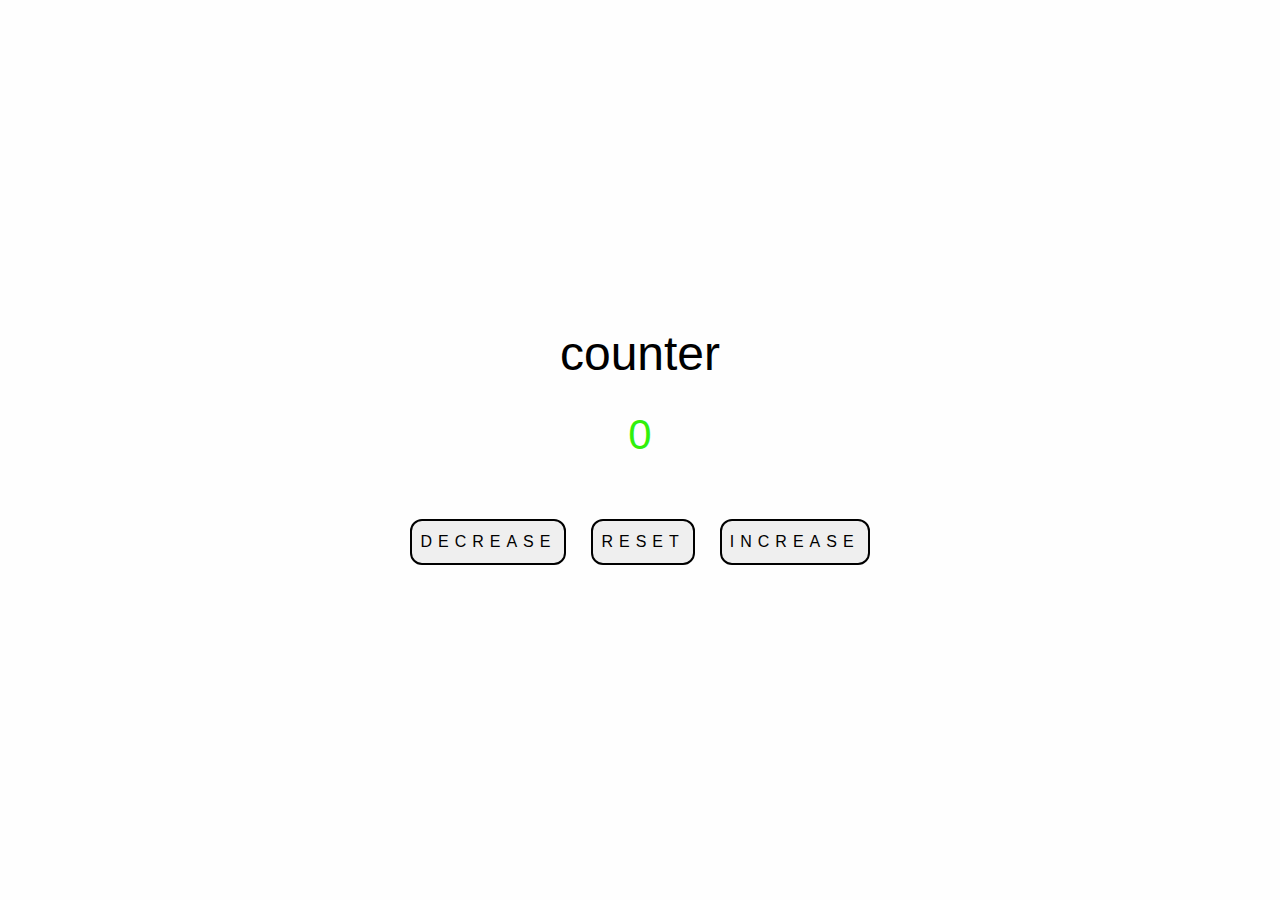
<file: counter/index.html>
<!DOCTYPE html>
<html lang="en">
<head>
  <meta charset="UTF-8">
  <meta name="viewport" content="width=device-width, initial-scale=1.0">
  <title>Counter</title>
  <style>
    *{
      margin: 0;
      padding:0;
      box-sizing: border-box;
      font-family: 'Franklin Gothic Medium', 'Arial Narrow', Arial, sans-serif;
    }
    .counter{
      width: 100%;
      height: 100vh;
      overflow: hidden;
      display: flex;
      flex-direction: column;
      align-items: center;
      justify-content: center;
      margin: auto;
      background-color: #fefefe;
      color: #000;
      cursor: default;
    }
    .counter h1{
      font-size: 48px;
      font-weight: 500;
      margin-bottom: 30px;
    }
    .count{
      font-size: 42px;
      font-weight: 500;
      margin-bottom: 50px;
      color: #31f00b;
    }
    .count-btn{
      display: flex;
      align-items: center;
      justify-content: center;
      gap: 25px;
      width: 100%;
      padding: 10px 0px;
    }
    .count-btn button{
      font-size: 16px;
      font-weight: 500;
      letter-spacing: 6px;
      padding: 12px 8px;
      border: 2px solid #000;
      border-radius: 12px;
      outline: 0;
      cursor: pointer;
    }
  </style>
</head>
<body>
  <div class="counter">
    <h1>counter</h1>
    <h2 class="count" id ="count"></h2>
    <div class="count-btn">
      <button id="decrease">DECREASE</button>
      <button id="reset">RESET</button>
      <button id="increase">INCREASE</button>
    </div>
  </div>

  <script>
    let count = document.getElementById('count');
    const decrease = document.getElementById('decrease');
    const reset = document.getElementById('reset');
    const increase = document.getElementById('increase');

    let countValue = 0;

    function updateDisplay () {
      count.innerHTML = countValue;
    }

    decrease.addEventListener('click', ()=>{
      countValue--;
      updateDisplay();

    });

    reset.addEventListener('click', ()=>{
      countValue = 0;
      updateDisplay();

    });

    increase.addEventListener('click', ()=>{
      countValue++;
      updateDisplay();

    });

    updateDisplay();
  </script>
</body>
</html>
</file>
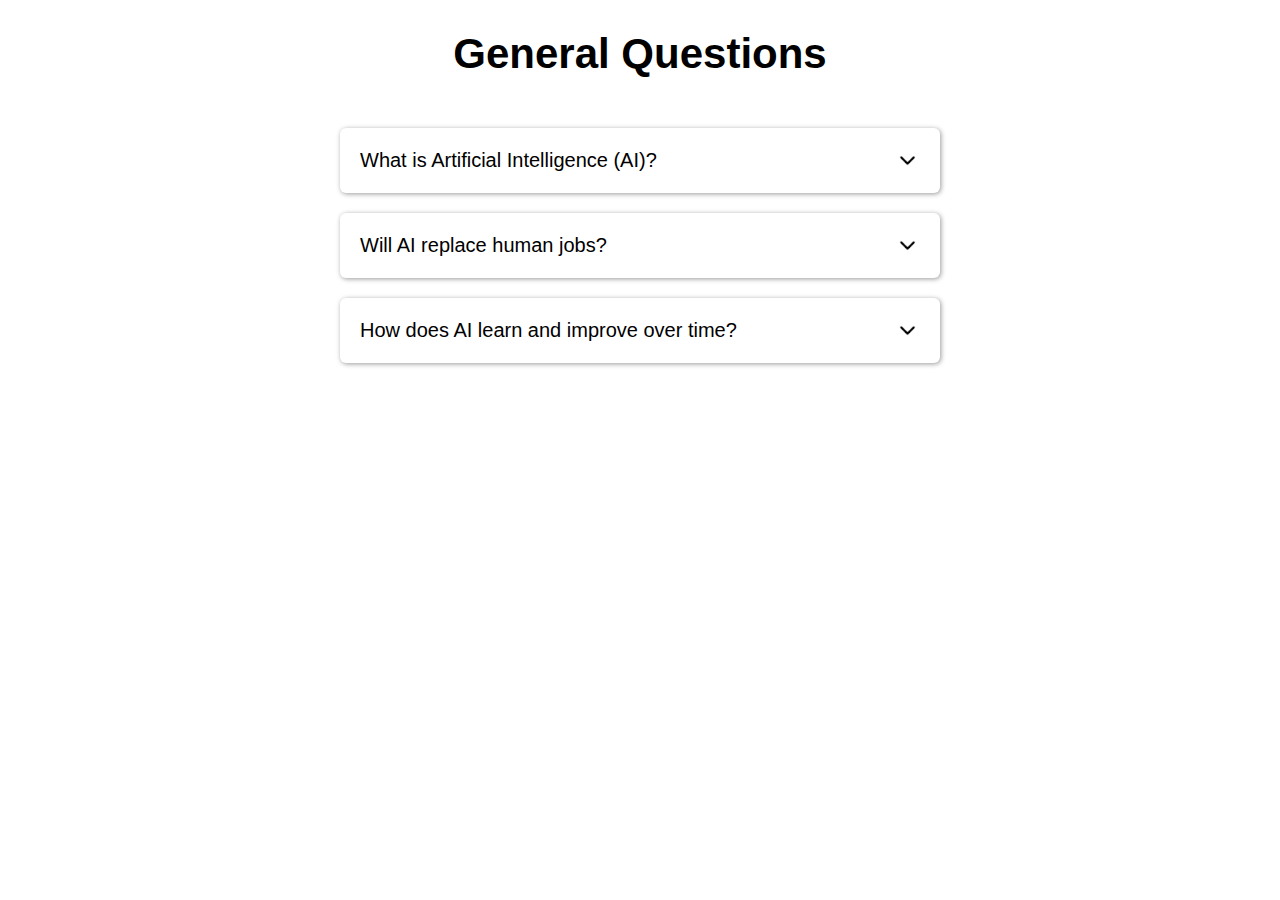
<file: FAQ/index.html>
<!DOCTYPE html>
<html lang="en">
<head>
  <meta charset="UTF-8">
  <meta name="viewport" content="width=device-width, initial-scale=1.0">
  <title>FAQ</title>
  <link rel="preconnect" href="https://fonts.googleapis.com">
  <link rel="preconnect" href="https://fonts.gstatic.com" crossorigin>
  <link href="https://fonts.googleapis.com/css2?family=Montserrat:ital,wght@0,100..900;1,100..900&family=Noto+Sans:ital,wght@0,100..900;1,100..900&family=Outfit:wght@100..900&family=Playwrite+AU+SA:wght@100..400&family=Poppins:ital,wght@0,100;0,200;0,300;0,400;0,500;0,600;0,700;0,800;0,900;1,100;1,200;1,300;1,400;1,500;1,600;1,700;1,800;1,900&display=swap" rel="stylesheet">
  <style>
    *{
      margin: 0;
      padding:0;
      box-sizing: border-box;
      font-family: 'Franklin Gothic Medium', 'Arial Narrow', Arial, sans-serif;
    }
    .quactions{
      width: 100%;
      overflow-y: auto;
      display: flex;
      flex-direction: column;
      align-items: center;
      padding-top: 30px;
      justify-content: center;
    }
    h1{
      font-size: 42px;
      font-weight: 600;
      font-family:'Playwrite Australia SA', Arial, sans-serif ;
      margin-bottom: 50px;
    }
    .quaction{
      width: 100%;
      max-width: 600px;
      border: 0;
      outline: 0;
      padding:10px;
      position: relative;
      border-radius: 6px;
      box-shadow: 1px 1px 5px rgba(0,0,0,0.4);
      margin-bottom: 20px;
    }
    .quaction-visible{
      width: 100%;
      padding: 10px;
      display: flex;
      align-items: center;
      justify-content: space-between;
      cursor: default;
      z-index: 20;
    }
    .showe{
      width: 25px;
      transition: transform .2s ease-in-out;
      cursor: pointer;
    }
    .showe:hover{
      transform: scale(1.20);
    }
    h2{
      font-size: 20px;
      font-weight: 500;
    }
    .answer{
      padding: 20px;
      display: none;
      opacity: 0;
      visibility: hidden;
    }
    p{
      font-size: 16px;
      font-weight: 400;
    }
    .visible{
      display:block;
      opacity: 1;
      visibility: visible;
    }
    .close{
      display: none;
      width: 20px;
    }
  </style>
</head>
<body>
  <div class="quactions">
    <h1>General Questions</h1>
    <div class="quaction">
      <div class="quaction-visible">
        <h2>What is Artificial Intelligence (AI)?</h2>
        <img class="showe" src="./down.png" alt="Show">
        <img class="close" src="./up.png" alt="Close" style="display: none;">
      </div>
      <div class="answer">
        <p>AI refers to the simulation of human intelligence processes by machines, especially computer systems. It includes learning (acquiring data and rules for using it), reasoning (using rules to draw conclusions), and self-correction.</p>
      </div>
    </div>
    <div class="quaction">
      <div class="quaction-visible">
        <h2>Will AI replace human jobs?</h2>
        <img class="showe" src="./down.png" alt="Show">
        <img class="close" src="./up.png" alt="Close" style="display: none;">
      </div>
      <div class="answer">
        <p>AI may automate certain tasks, potentially reducing the need for specific roles. However, it often creates new job opportunities in areas like AI development, data analysis, and system management. Many experts believe AI will augment human work rather than completely replace it.</p>
      </div>
    </div>
    <div class="quaction">
      <div class="quaction-visible">
        <h2>How does AI learn and improve over time?</h2>
        <img class="showe" src="./down.png" alt="Show">
        <img class="close" src="./up.png" alt="Close" style="display: none;">
      </div>
      <div class="answer">
        <p>AI learns and improves through a process called machine learning, which involves feeding data into algorithms to identify patterns and make predictions.</p>
      </div>
    </div>
  </div>
  
  <script>
    const showeBtns = document.querySelectorAll('.showe');
    const closeBtns = document.querySelectorAll('.close');
    const answers = document.querySelectorAll('.answer');

    showeBtns.forEach((btn, index) => {
      btn.addEventListener('click', () => {
        answers[index].classList.add('visible'); 
        btn.style.display = 'none'; 
        closeBtns[index].style.display = 'block'; 
      });
    });

    closeBtns.forEach((btn, index) => {
      btn.addEventListener('click', () => {
        answers[index].classList.remove('visible'); 
        btn.style.display = 'none'; 
        showeBtns[index].style.display = 'block'; 
      });
    });
  </script>
</body>

</html>
</file>
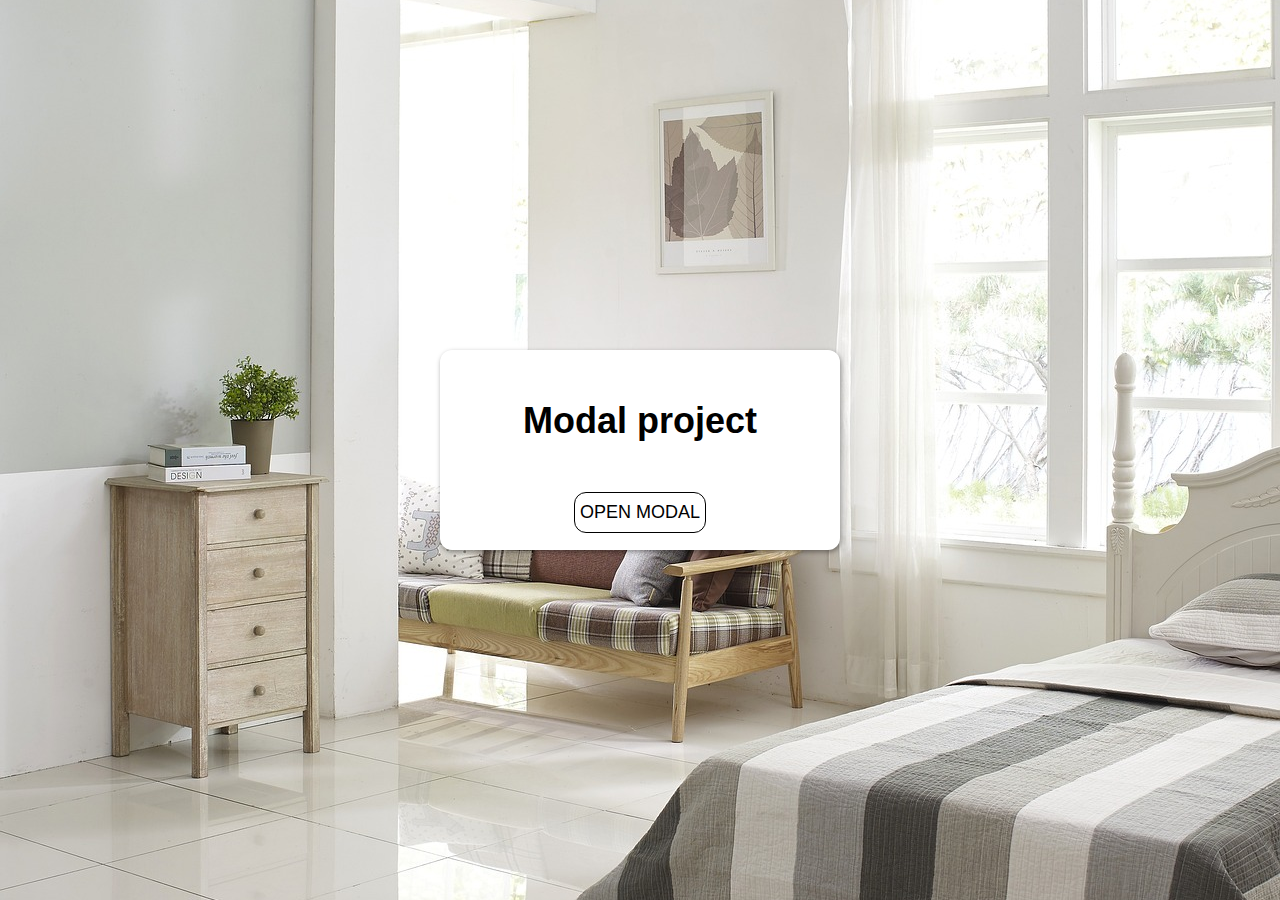
<file: model project/index.html>
<!DOCTYPE html>
<html lang="en">
<head>
  <meta charset="UTF-8">
  <meta name="viewport" content="width=device-width, initial-scale=1.0">
  <title>model</title>
  <style>
    *{
      margin: 0;
      padding:0;
      box-sizing: border-box;
      font-family: 'Franklin Gothic Medium', 'Arial Narrow', Arial, sans-serif;
    }
    .model-container{
      width: 100%;
      height: 100vh;
      display: flex;
      align-items: center;
      justify-content: center;
      background-image: url(./bedroom.jpg);
      background-position: center;
      background-repeat: no-repeat;
      background-size: cover;
      position: relative;
    }
    .modal{
      width: 100%;
      height: 200px;
      max-width: 400px;
      padding: 50px;
      text-align: center;
      border: 0;
      outline: 0;
      border-radius: 12px;
      background-color: white;
      color: black;
      box-shadow: 1px 2px 5px rgba(0,0,0,0.4);
    }
    h1{
      font-size: 36px;
      font-weight: 600;
      margin-bottom: 50px;
    }
    button{
      font-size: 18px;
      font-weight: 500;
      padding: 9px 5px;
      border: 1px solid black;
      border-radius: 12px;
      color: black;
      background: transparent;
      transition: background-color .4s ease-in-out, transform .4s ease-in-out;
    }
    button:hover{
      background-color: rgb(64, 241, 241);
      transform: scale(0.95);
    }
    .modal-content{
      position: absolute;
      top: 0;
      bottom: 0;
      left: 0;
      right: 0;
      background-color: rgba(141, 245, 245, 0.6);
      display: flex;
      align-items: center;
      justify-content: center;
      opacity: 0;
      visibility: hidden;
      transition: opacity .3s ease-in-out, visibility .3s ease-in-out;
    }
    .visible{
      opacity: 1;
      visibility: visible;
    }
    .m-content{
      width: 100%;
      max-width: 350px;
      height:100px;
      z-index: 10;
      border: 0;
      padding: 10px;
      outline: 0;
      border-radius: 12px;
      background-color: white;
      text-align: center;
    }
    .close{
      width: 30px;
      display: block;
      float: right;
      transition: transform .3s ease-in-out;
    }
    .close:hover{
      transform: scale(1.08);
    }
    h2{
      display: inline-block;
      font-size: 32px;
      font-weight: 600;
      margin-top: 15px;
    }
  </style>
</head>
<body>
  <div class="model-container">
    <div class="modal">
      <h1>Modal project</h1>
      <button id="open">OPEN MODAL</button>
    </div>
    <div class="modal-content " id="modal_view">
      <div class="m-content">
        <img class="close" id="close" src="./close.png" alt="">
        <h2>Modal Content</h2>
      </div>
    </div>
  </div>

  <script>
    const openBtn = document.getElementById('open');
    const closeBtn = document.getElementById('close');
    const modalView = document.getElementById('modal_view');

    // openBtn.addEventListener('click', ()=> {
    //   modalView.style.display = 'flex';
    // })

    // closeBtn.addEventListener('click', ()=> {
    //   modalView.style.display = 'none';
    // })

    openBtn.addEventListener('click', ()=> {
      modalView.classList.add('visible');
    });

    closeBtn.addEventListener('click', ()=> {
      modalView.classList.remove('visible');
    })
  </script>
</body>
</html>
</file>
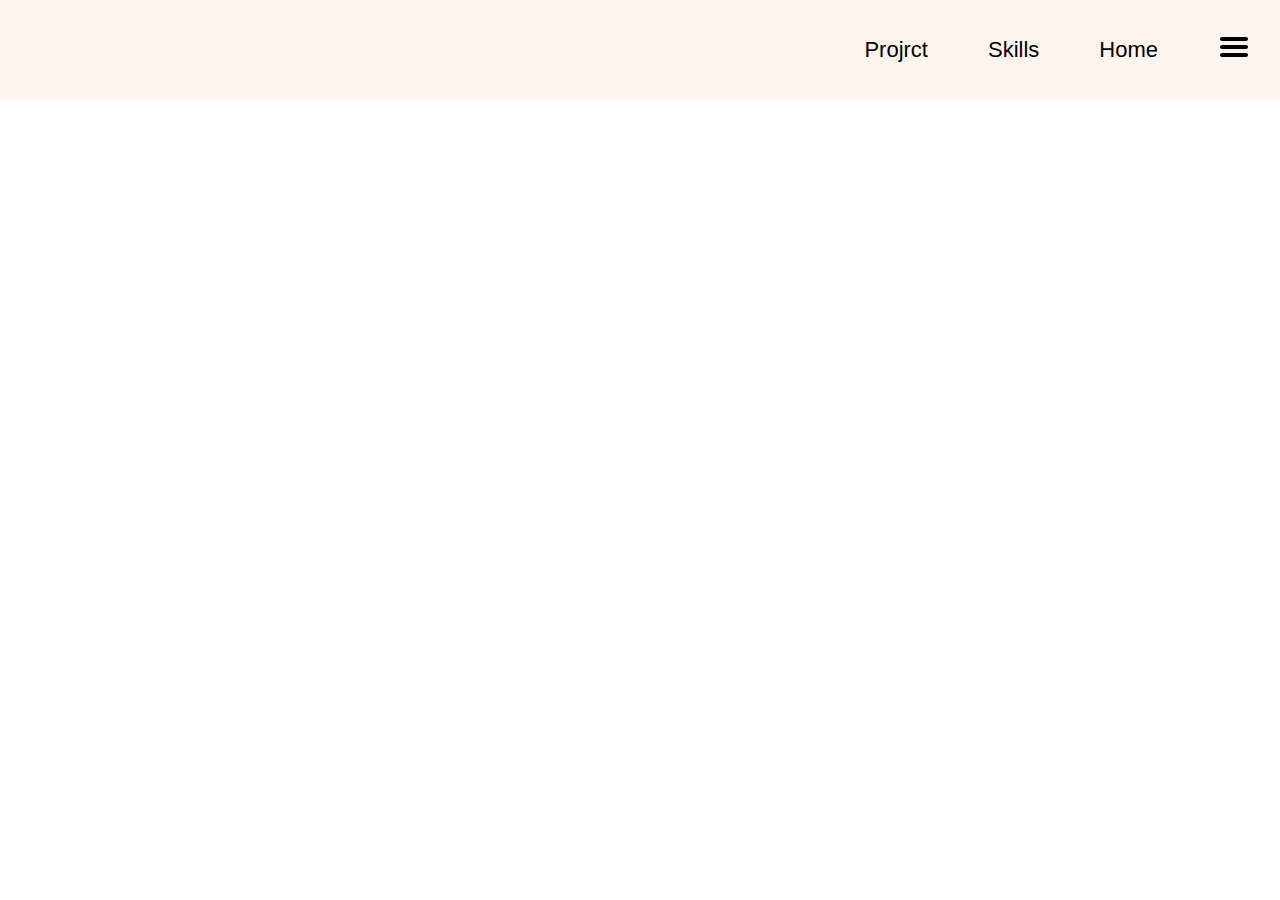
<file: side navigation bar/index.html>
<!DOCTYPE html>
<html lang="en">
<head>
  <meta charset="UTF-8">
  <meta name="viewport" content="width=device-width, initial-scale=1.0">
  <title>Side navigation bar</title>
  <link rel="stylesheet" href="style.css">
</head>
<body>
  <header>
    <div class="sid-bar">
      <div class="left-side js-side-bar">
        
        <div class="left-bar">

          <ul>
            <li id="close-button" onclick=""><a href="#"><?xml version="1.0" ?><!DOCTYPE svg  PUBLIC '-//W3C//DTD SVG 1.1//EN'  'http://www.w3.org/Graphics/SVG/1.1/DTD/svg11.dtd'><svg height="32px" id="Layer_1" style="enable-background:new 0 0 512 512;" version="1.1" viewBox="0 0 512 512" width="32px" xml:space="preserve" xmlns="http://www.w3.org/2000/svg" xmlns:xlink="http://www.w3.org/1999/xlink"><path d="M437.5,386.6L306.9,256l130.6-130.6c14.1-14.1,14.1-36.8,0-50.9c-14.1-14.1-36.8-14.1-50.9,0L256,205.1L125.4,74.5  c-14.1-14.1-36.8-14.1-50.9,0c-14.1,14.1-14.1,36.8,0,50.9L205.1,256L74.5,386.6c-14.1,14.1-14.1,36.8,0,50.9  c14.1,14.1,36.8,14.1,50.9,0L256,306.9l130.6,130.6c14.1,14.1,36.8,14.1,50.9,0C451.5,423.4,451.5,400.6,437.5,386.6z"/></svg></a></li>
            <li><a href="#">Projrct</a></li>
            <li><a href="#">Skills</a></li>
            <li><a href="#">Home</a></li>
          </ul>
        </div>
        </div>
        
      </div>
      <div class="right-side " id="wood maker
      ">
        <ul>
          <li><a href="#">Projrct</a></li>
          <li><a href="#">Skills</a></li>
          <li><a href="#">Home</a></li>
          <li id="show-button"><a href="#"><?xml version="1.0" ?><!DOCTYPE svg  PUBLIC '-//W3C//DTD SVG 1.1//EN'  'http://www.w3.org/Graphics/SVG/1.1/DTD/svg11.dtd'><svg height="32px" id="Layer_1" style="enable-background:new 0 0 32 32;" version="1.1" viewBox="0 0 32 32" width="32px" xml:space="preserve" xmlns="http://www.w3.org/2000/svg" xmlns:xlink="http://www.w3.org/1999/xlink"><path d="M4,10h24c1.104,0,2-0.896,2-2s-0.896-2-2-2H4C2.896,6,2,6.896,2,8S2.896,10,4,10z M28,14H4c-1.104,0-2,0.896-2,2  s0.896,2,2,2h24c1.104,0,2-0.896,2-2S29.104,14,28,14z M28,22H4c-1.104,0-2,0.896-2,2s0.896,2,2,2h24c1.104,0,2-0.896,2-2  S29.104,22,28,22z"/></svg></a></li>

        </ul>
      </div>
    </div>
  </header>

  <script src="script.js"></script>
</body>
</html>
</file>
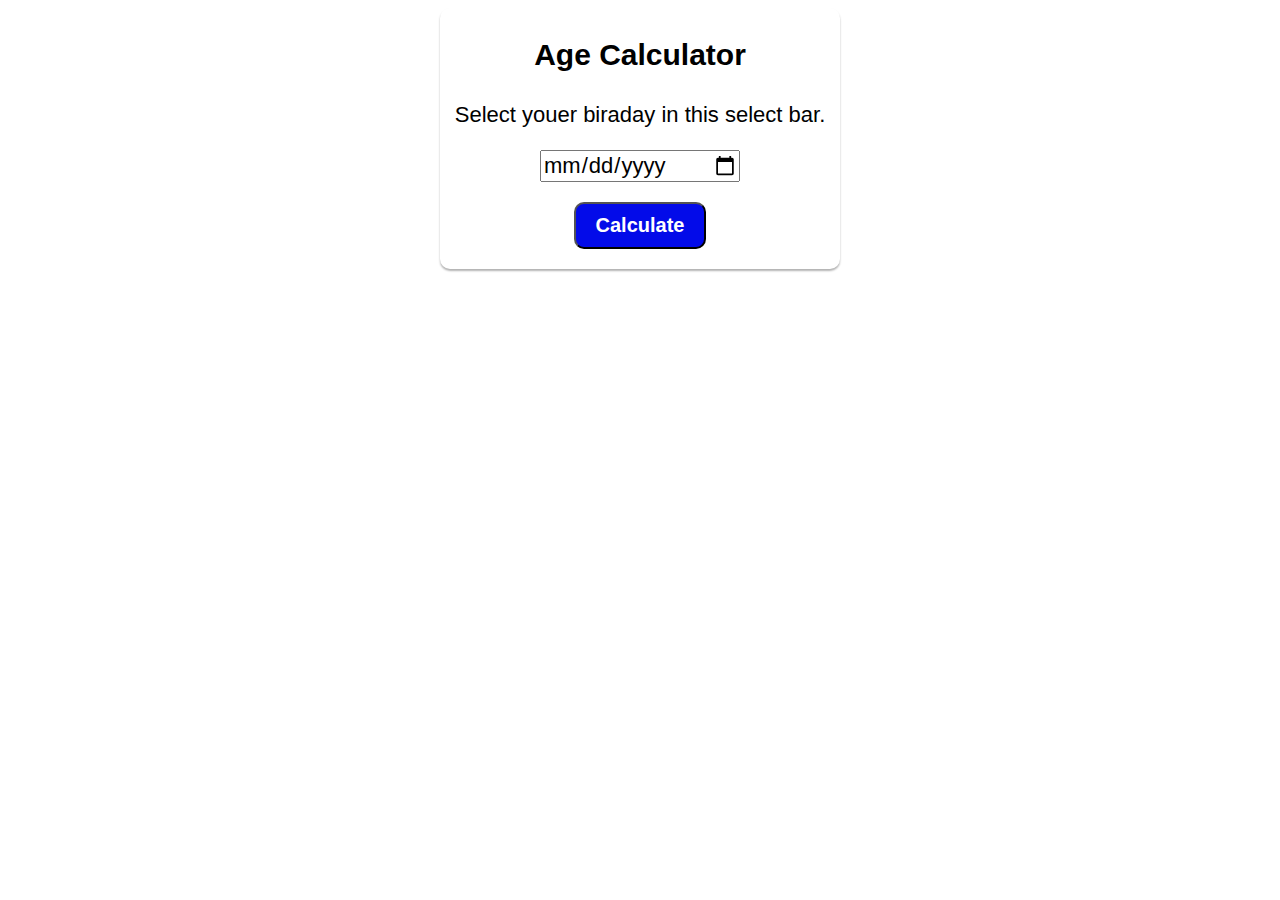
<file: Age calculator/age calculater.html>
<!DOCTYPE html>
<html lang="en">
<head>
  <meta charset="UTF-8">
  <meta name="viewport" content="width=device-width, initial-scale=1.0">
  <title>Age Calculator</title>
  <link rel="stylesheet" href="age calculator.css">
</head>
<body>
  <div class="main">
    <div class="calculator">
      <div class="input">
        <p class="tital">Age Calculator</p>
        <p class="select-date">Select youer biraday in this select bar.</p>
        <input type="date" class="biraday-input" id="input">
        <div class="c-button">
          <button id="btn">Calculate</button>
        </div>

      </div>
      
      <p class="calculated-result" id="result"></p>
    </div>
  </div>

  <script src="age calculator.js"></script>
</body>
</html>
</file>
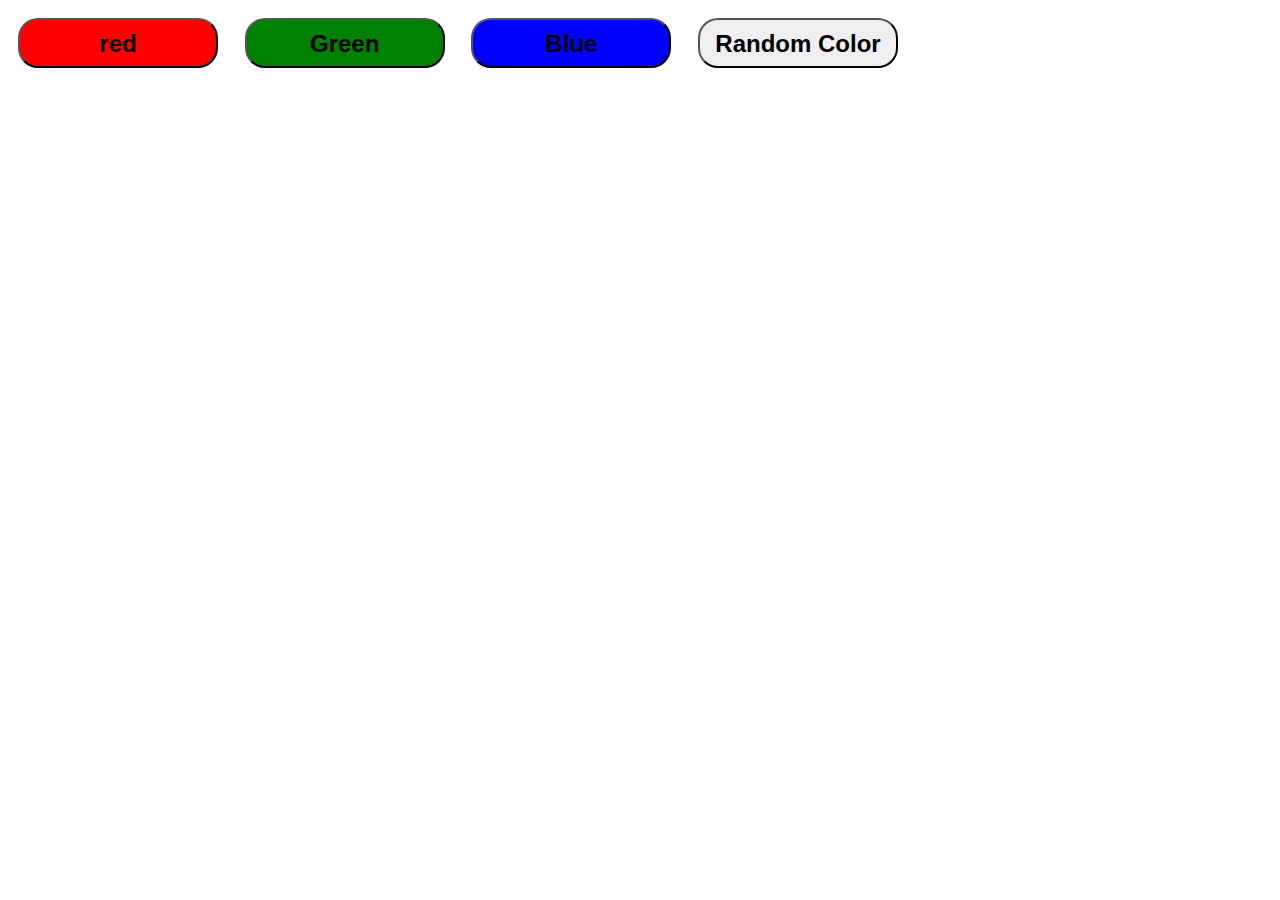
<file: Color Flipper/main.html>
<!DOCTYPE html>
<html lang="en">
<head>
  <meta charset="UTF-8">
  <meta name="viewport" content="width=device-width, initial-scale=1.0">
  <title>Color Flipper</title>
  <style>
    *{
      font-family: arial;
      font-size: 24px;
      font-weight: 600;
      color: black;
    }

    button{
      padding: 10px;
      text-align: center;
      margin: 10px;
      border-radius: 20px;
      height: 50px;
      width: 200px;
    }

    .red{
      background-color: red;
    }

    .green{
      background-color: green;
    }

    .blue{
      background-color: blue;
    }

  </style>
</head>
<body>

  <button class="red" id="js-red" onclick="reeanRed() ">red</button>
  <button class="green" id="js-green" onclick="reeanGreen()">Green</button>
  <button class="blue" id="js-blue" onclick="reeanBlue()">Blue</button>
  <button class="random-color" id="js-random-color" onclick="randomColor ()">Random Color</button>

  <script src="flipper.js"></script>
  
</body>
</html>
</file>
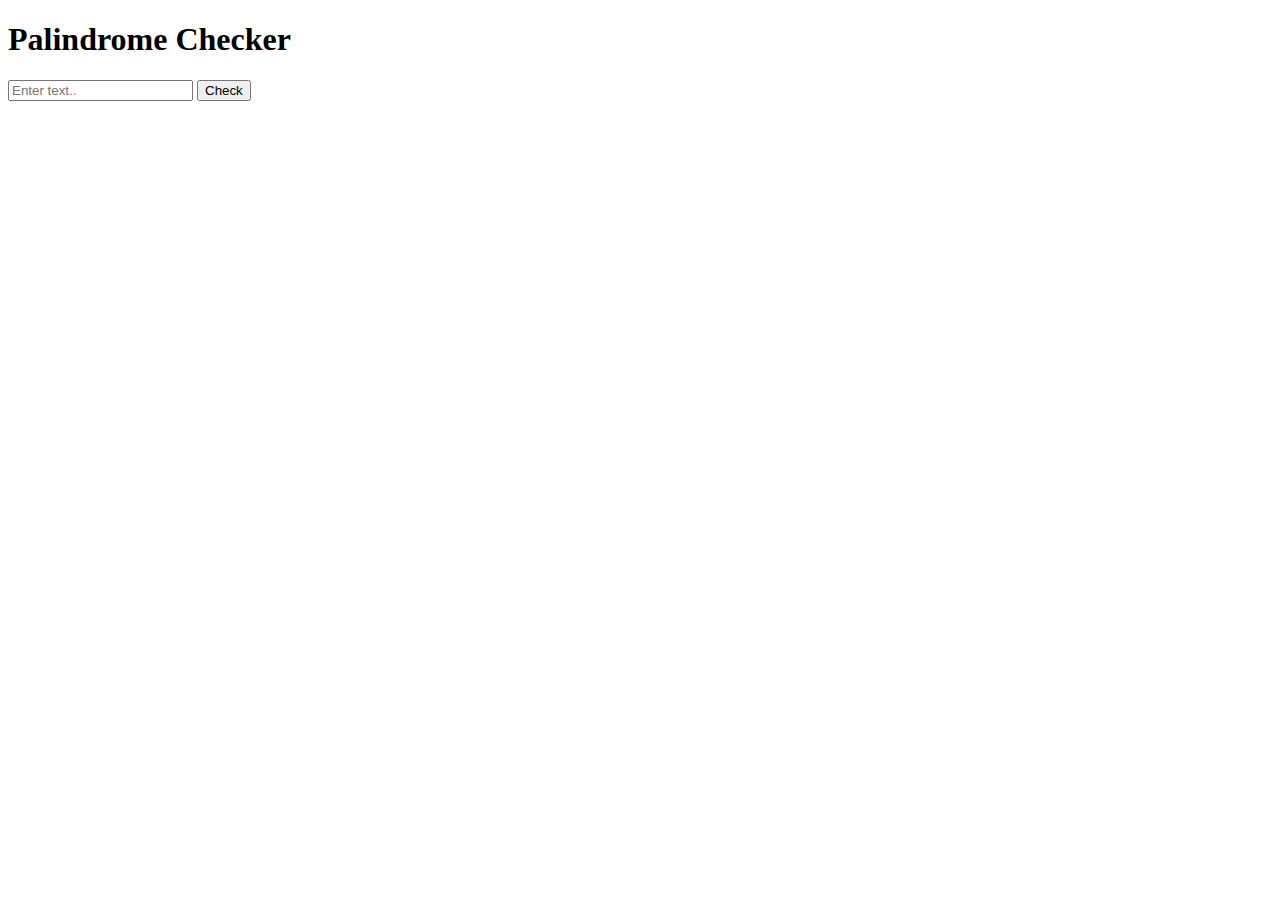
<file: palindrome checker/main.html>
<!DOCTYPE html>
<html lang="en">
<head>
  <meta charset="UTF-8">
  <meta name="viewport" content="width=device-width, initial-scale=1.0">
  <title>Palindrome Checker</title>
</head>
<body>

  <div class="main">
    <h1>Palindrome Checker</h1>
    <input type="text" placeholder="Enter text.." id="input">
    <button class="js-button" onclick="check ()">Check</button>
  </div>
  
  <script src="index.js"></script>
</body>
</html>
</file>
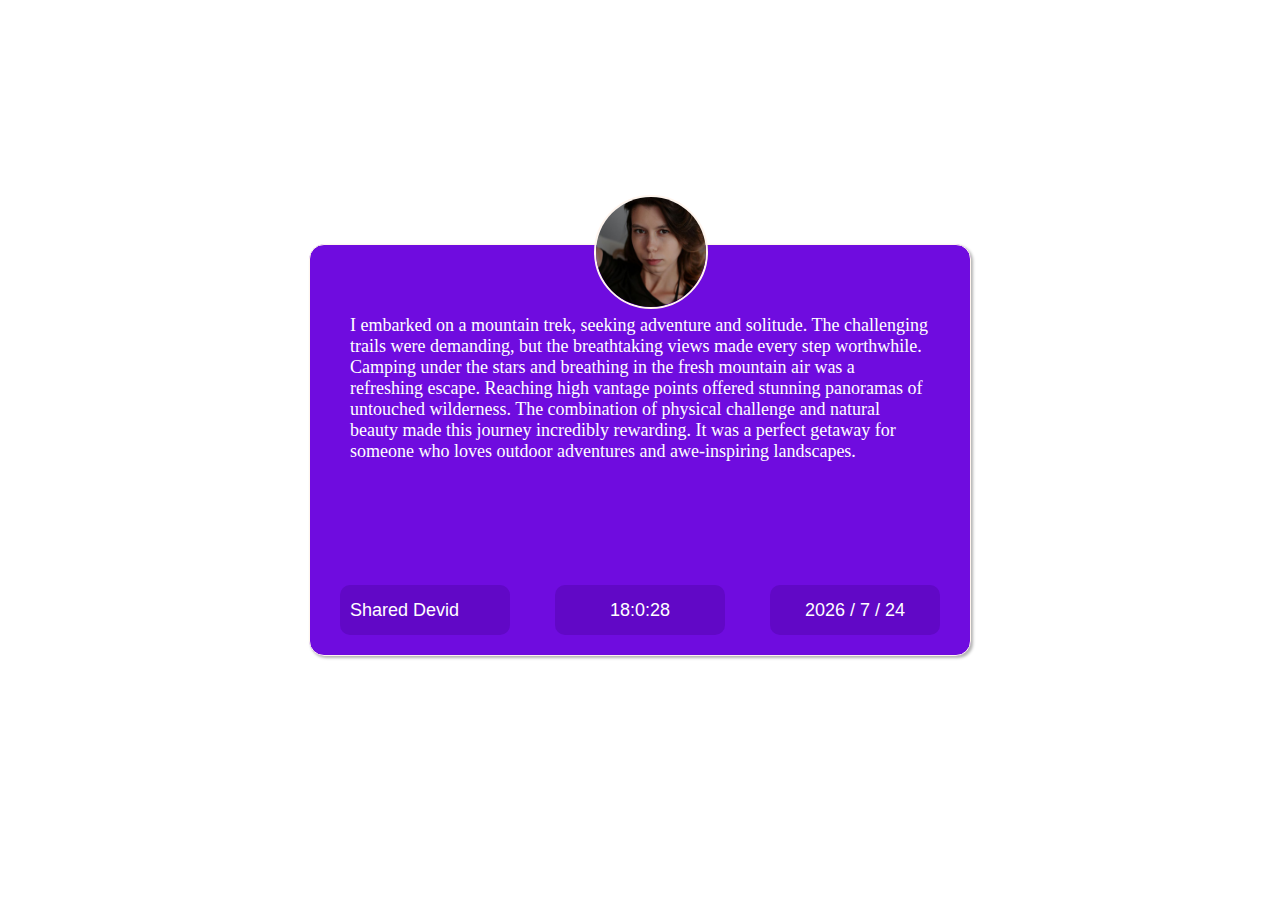
<file: testimonial slider/testimonial slider.html>
<!DOCTYPE html>
<html lang="en">
<head>
  <meta charset="UTF-8">
  <meta name="viewport" content="width=device-width, initial-scale=1.0">
  <title>Testimonial Slider</title>
  <link rel="preconnect" href="https://fonts.googleapis.com">
  <link rel="preconnect" href="https://fonts.gstatic.com" crossorigin>
  <link href="https://fonts.googleapis.com/css2?family=Playwrite+CU:wght@100..400&display=swap" rel="stylesheet">
  <link rel="stylesheet" href="style.css">
</head>
<body>
  <div class="content">
    <div class="message">
      <img class="js-profile-photo" src="images/Shared Devid.jpg" alt="profile photo">
      <div class="people-message"><p class="js-message">hello i am shadee </p>
      </div>
      <div class="footer">
        <p class="auther">adfews</p>
        <p class="time js-time">time</p>
        <p class="date js-date">dd</p>
      </div>
      
    </div>

  </div>

  <script src="slide project.js"></script>
</body>
</html>
</file>
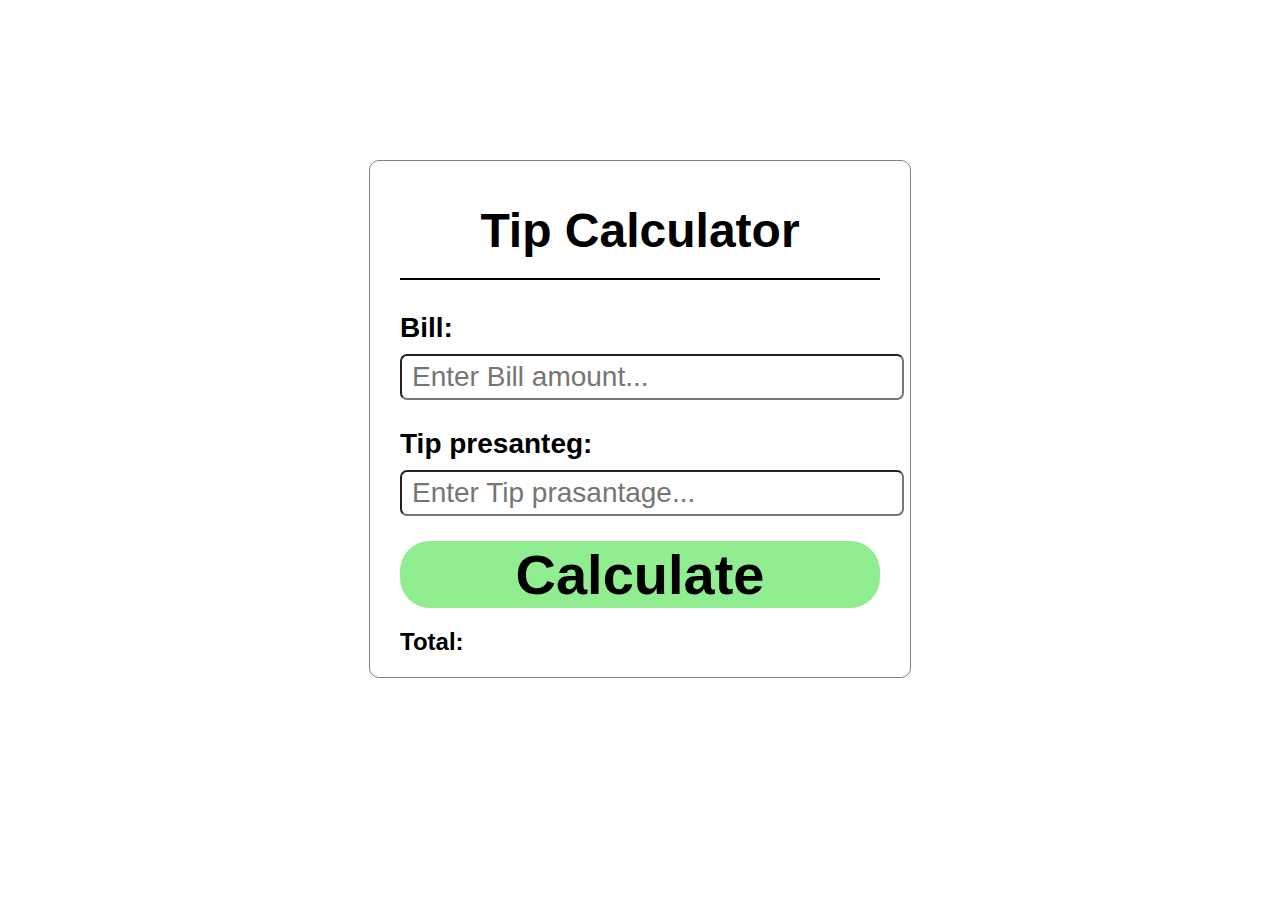
<file: Tip calculator/main.html>
<!DOCTYPE html>
<html lang="en">
<head>
  <meta charset="UTF-8">
  <meta name="viewport" content="width=device-width, initial-scale=1.0">
  <title>Tip Calculator</title>
  <style>
    *{
      font-family: arial;
    }

    body{
      margin: 0;
    }

    .main-body{
      width: 30rem;
      height: 31rem;
      border: 1px solid gray;
      border-radius: 10px;
      margin: auto;
      margin-top: 10rem;
      padding: 10px 30px;

    }

    h1{
      text-align: center;
      font-weight: 700;
      padding-bottom: 20px;
      font-size: 3rem;
      border-bottom: 2px solid black;
    }

    h3{
      font-size: 28px;
      margin-bottom: 10px;
    }

    input{
      width: 100%;
      font-size: 28px;
      border-radius: 7px;
      padding: 5px 10px;
    }

    button{
      margin-top:25px;
      text-align: center;
      font-size: 3.5rem;
      font-weight: 600;
      border: none;
      border-radius: 30px;
      background-color: lightgreen;
      width: 100%;
    }

    .final-amount{
      display:flex;
    }

    .total-amount{
      margin-left: 5px;
      text-decoration: underline double red;
    }
  </style>
</head>
<body>
  <div class="main-body">
    <h1>Tip Calculator</h1>
    <h3>Bill:</h3>
    <input type="number" placeholder="Enter Bill amount..." class="bill">
    <h3>Tip presanteg:</h3>
    <input type="number" placeholder="Enter Tip prasantage..." class="tip">
    <button class="calculate js-calculater" onclick="calculateTotal ()">Calculate</button>
    <div class="final-amount">
      <h2>Total:</h2>
      <h2 class="total-amount js-total"></h2>
    </div>
  </div>
  
  <script src="index.js"></script>
</body>
</html>
</file>
<file: side navigation bar/style.css>
*{
  font-family: Arial, Helvetica, sans-serif;
  margin: 0;
  box-sizing: border-box;
}

.right-side{
  background-color: seashell;
  position: fixed;
  top: 0;
  width: 100%;
  height: 100px;
  display: flex;
  align-items: center;
  justify-content: flex-end;
}

.right-side ul{
  list-style: none;
  display: flex;
  align-items: center;
}

.right-side ul a{
  text-decoration: none;
  font-size: 22px;
  color: black;
  margin: 0px 10px;
  padding: 10px 20px;
 }
 .left-side{
  display: none;
  transition: all 0.3s linear;
 }

.left-bar{
  background-color: rgb(0, 0, 0,0.5);
  height: 100vh;
  width: 200px;
  display: flex;
  justify-content: center;
  align-items: flex-start;
  position: absolute;
  top: 0;
  z-index: 999;
}

.left-bar ul{
  list-style: none;
  width: 100%;
  text-align: left;
  padding: 10px;
  height: 100hv;
  position: relative;
}

.left-bar ul li svg{
  margin-bottom: 20px;
  position: absolute;
  top: 10px;
  right: 10px;
}

.left-bar ul li{
  text-decoration: none;
  color: white;
  padding-top: 20px;
  margin-top: 50px;
  text-align: center;

}

.left-bar ul li a{
  font-size: 26px;
  text-decoration: none;
  color: white;
  text-align: center;
}
</file>
<file: Age calculator/age calculator.css>
*{
  font-family: Arial, Helvetica, sans-serif;
  box-sizing: border-box;
}


.main{
  display: flex;
  justify-content: center;
  align-items: center;
}

.calculator{
  width: 400px;
  border: none;
  border-radius: 10px;
  box-shadow: 0px 2px 2px rgba(0,0,0,0.3);
  text-align: center;

  display: flex;
  justify-content: center;
  align-items: center;
}

.tital{
  font-size: 30px;
  font-weight: 700;

}

.select-date{
  font-size: 22px;
  font-weight: 500;
}

.biraday-input{
  width: 200px;
  font-size: 22px;
  margin-bottom: 20px;  
}

button{
  padding: 10px 20px;
  border-radius: 10px;
  background-color: rgb(3, 11, 233);
  color: white;
  font-size: 20px;
  font-weight: 600;
  margin-bottom: 20px;
}

.calculated-result{
  font-size: 26px;
  font-weight: 600;
}
</file>
<file: testimonial slider/style.css>
*{
  font-family:Impact, Haettenschweiler, 'Arial Narrow Bold', sans-serif;
  margin: 0;
}

body{
  font-size: 18px;
}

.content{
  position: relative;
  width: 100%;
  height: 100vh;
}

.message{
  position: absolute;
  top:50%;
  left:50%;
  transform:translate(-50%, -50%);
  width: 600px;
  height:350px;
  background-color: rgb(111, 12, 223);
  color:white;
  text-align: center;
  border-radius: 15px;
  border: 1px solid seashell;
  box-shadow: 2px 2px 3px rgba(0,0,0,0.3);
  text-align: center;
  padding: 30px;
}

img{
  position: absolute;
  top: -50px;
  left: 43%;
  height:110px;
  width:110px;
  border: 2px solid seashell;
  border-radius: 60px;
  object-fit: cover;
}

.people-message{
  margin-top: 30px;
  height: 270px;
  
}

p{
  text-align: left;
  margin-top: 10px;
  height:100px;
  padding:10px;
  font-family: "Nerko One", cursive;
  font-weight: 400;
  font-style: normal;
}

.auther,
.time,
.date{
  text-align: left;
  align-content: center;
  height: 30px;
  width: 150px;
  font-family:Arial, Helvetica, sans-serif;
  border-radius: 10px;
  background-color: rgb(97, 8, 198);
}

.footer{
  display: flex;
  justify-content: space-between;
  align-items: center;
  height: 60px;
}

.time,
.date{
  text-align:center;

}
</file>
